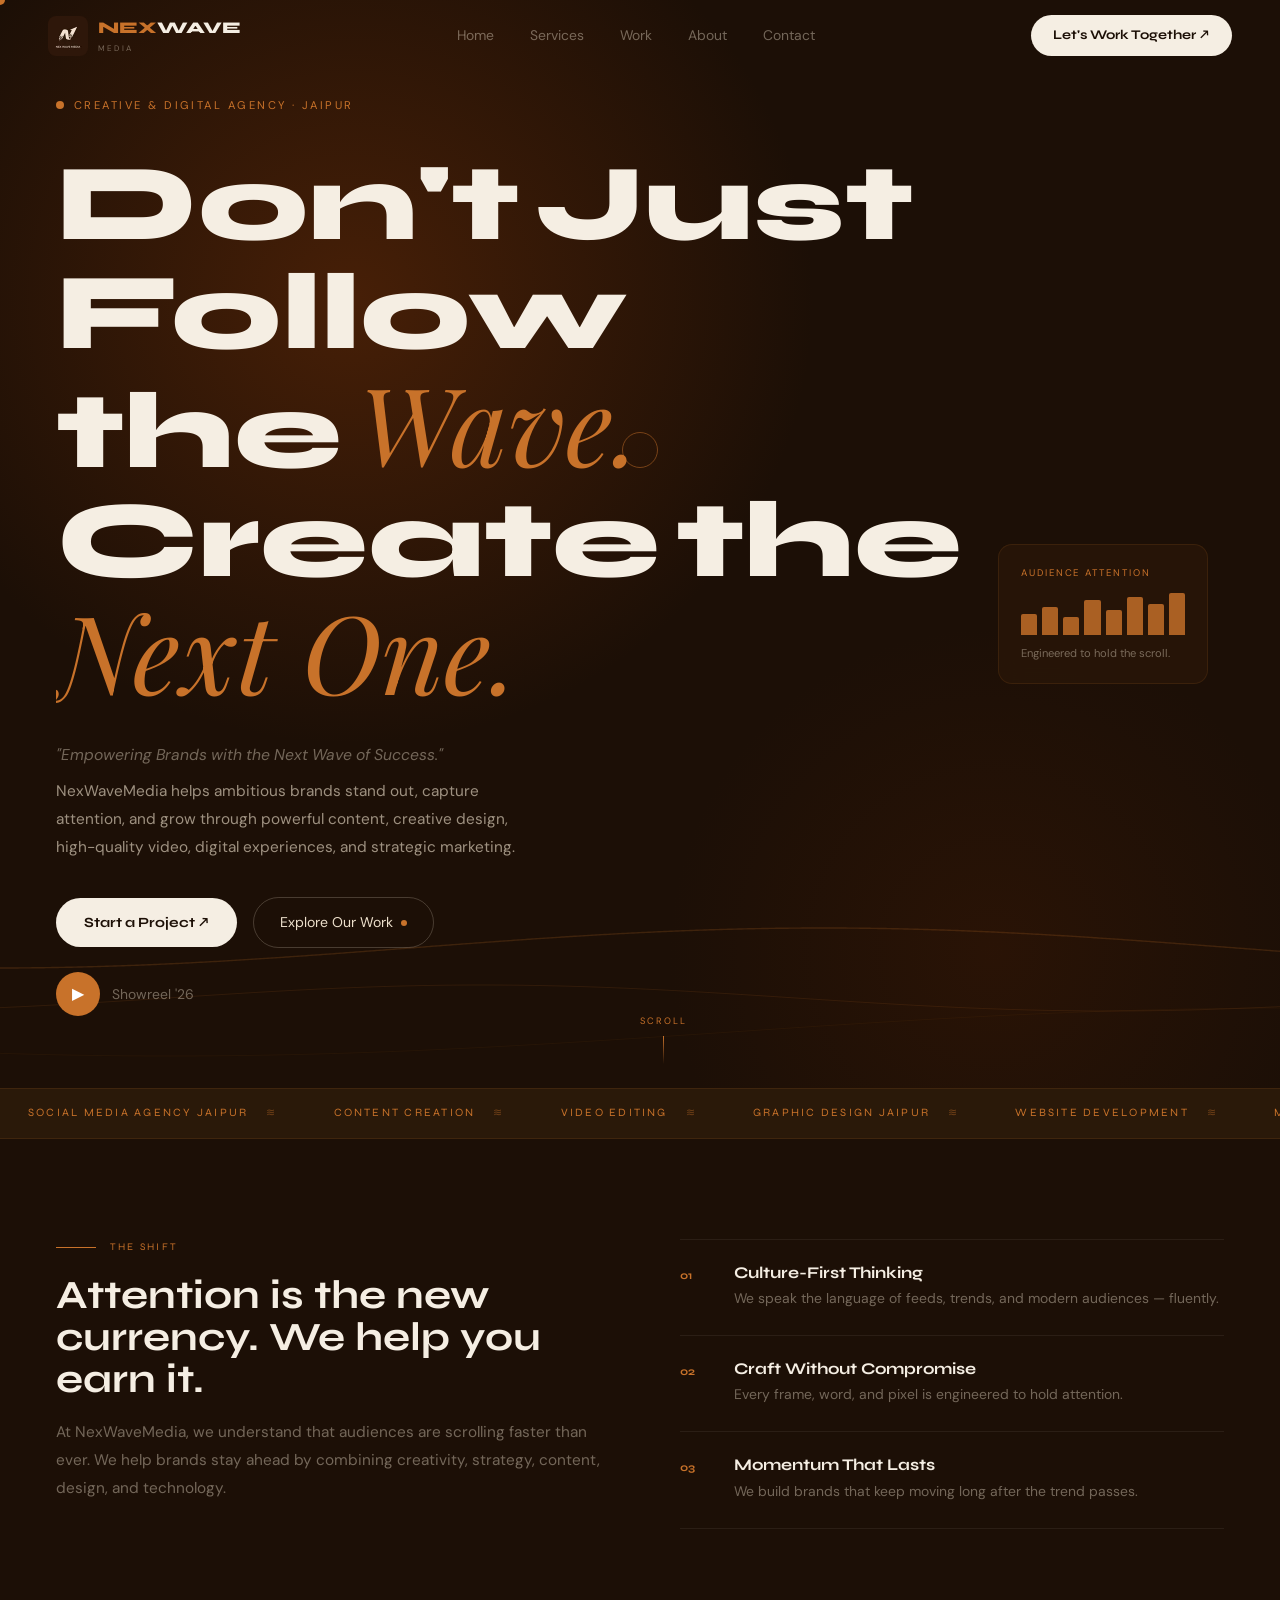
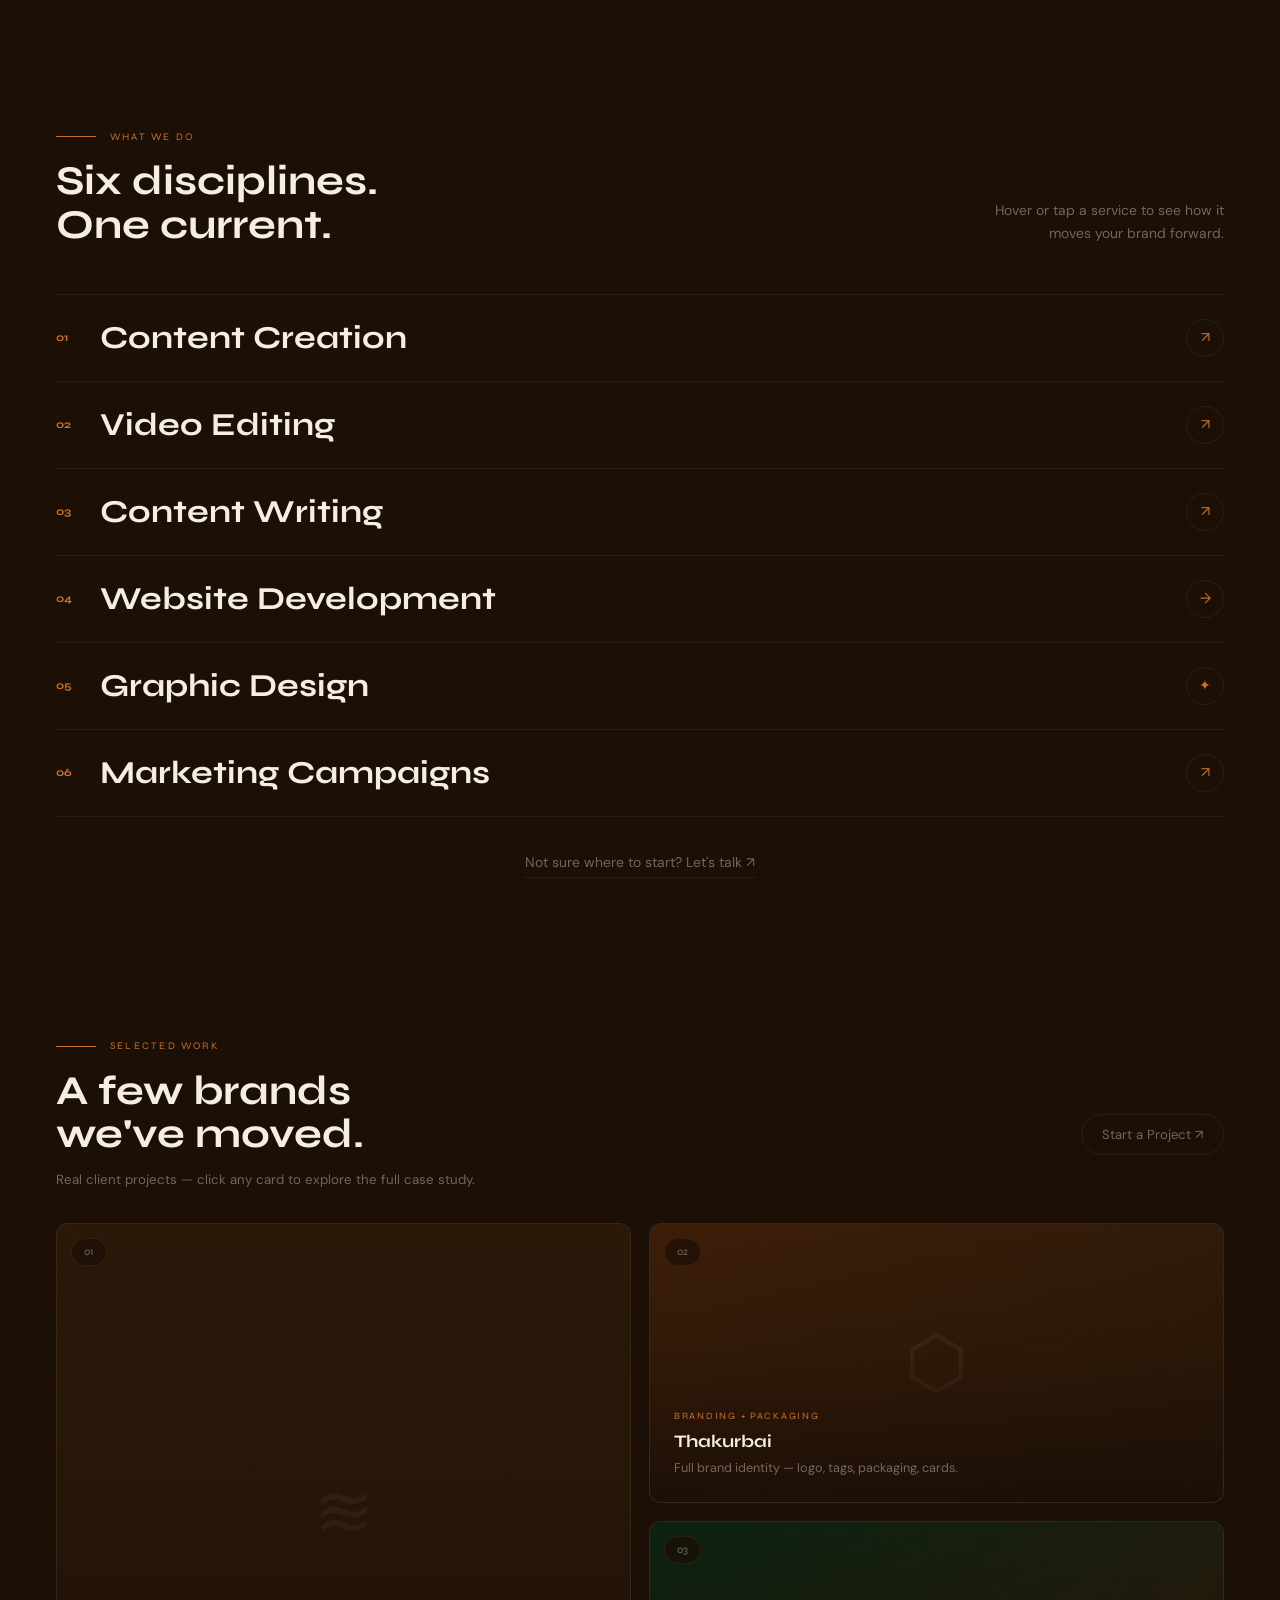
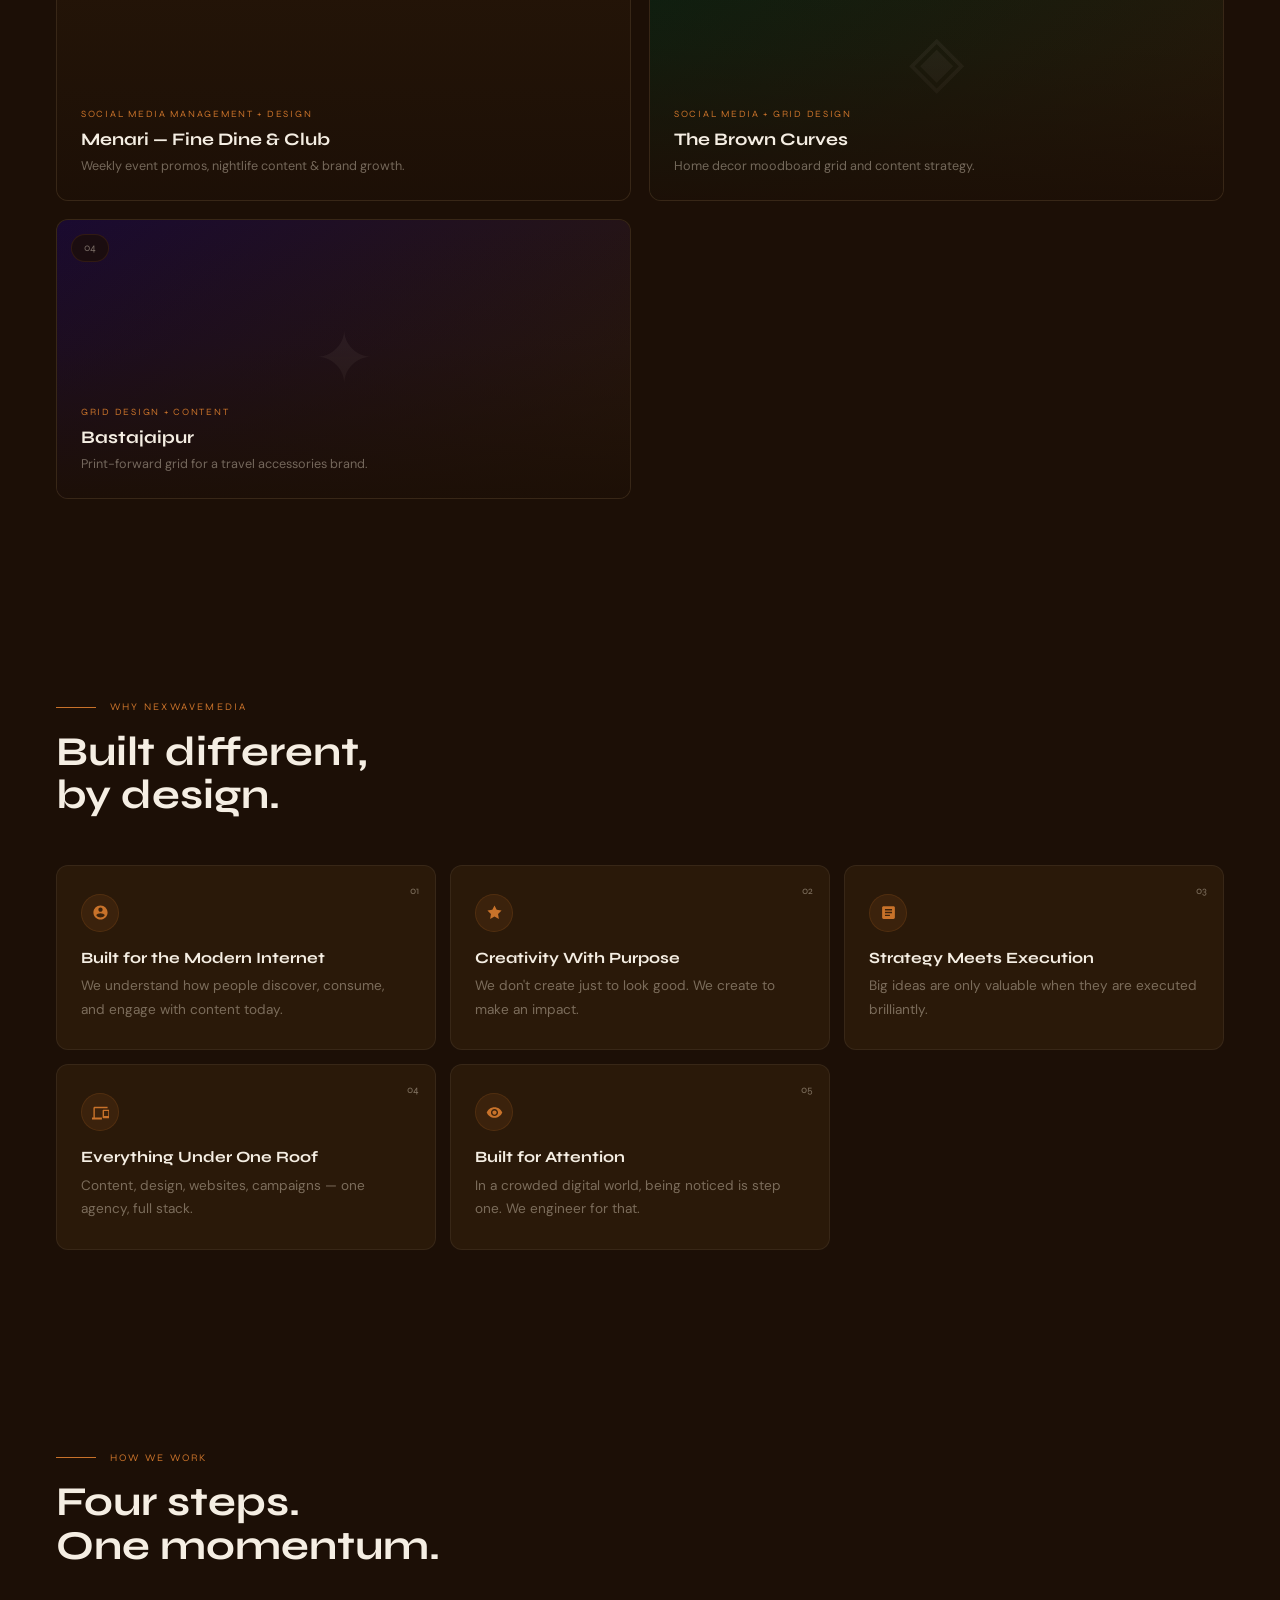
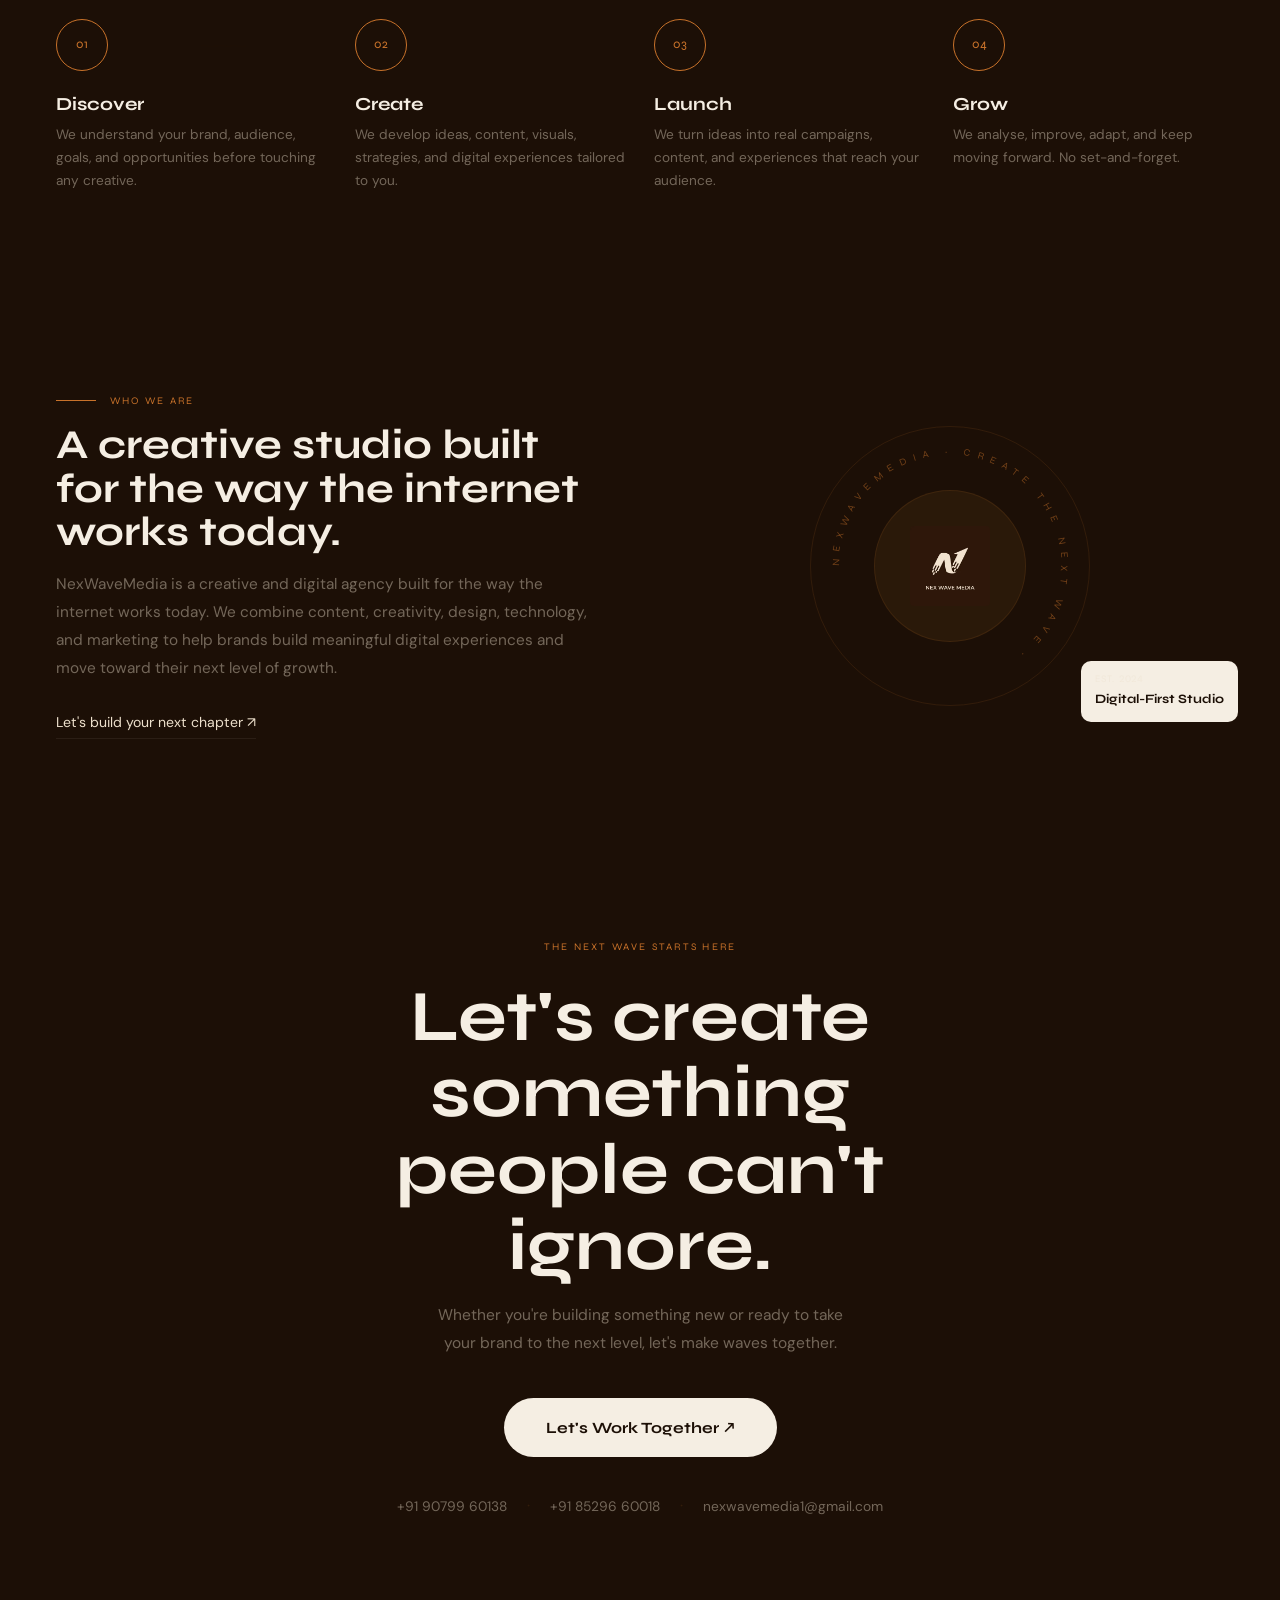
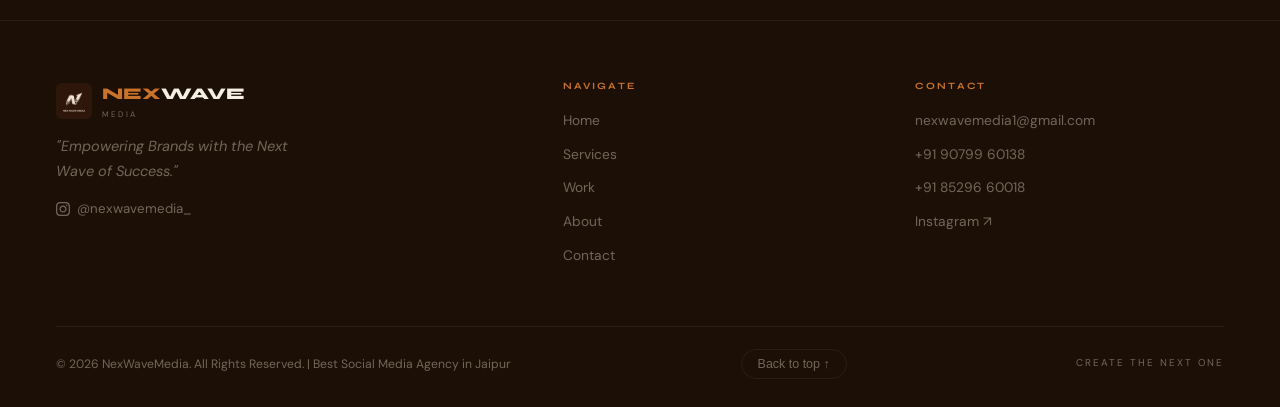
<file: nexwavemedia_final.html>
<!DOCTYPE html>
<html lang="en">
<head>
<meta charset="UTF-8">
<meta name="viewport" content="width=device-width, initial-scale=1.0">
<title>NexWaveMedia — #1 Social Media Agency in Jaipur | Creative & Digital Agency</title>
<meta name="description" content="NexWaveMedia is Jaipur's top social media agency. We help businesses grow with content creation, video editing, graphic design, website development & marketing campaigns. Get found on Instagram, grow your brand in Rajasthan.">
<meta name="keywords" content="social media agency Jaipur, best social media agency Jaipur, digital marketing agency Jaipur, social media management Jaipur, content creation Jaipur, video editing Jaipur, graphic design Jaipur, branding agency Rajasthan, Instagram marketing Jaipur, Facebook marketing Jaipur, website design Jaipur, NexWaveMedia">
<meta name="robots" content="index, follow, max-snippet:-1, max-image-preview:large, max-video-preview:-1">
<meta name="author" content="NexWaveMedia">
<meta name="geo.region" content="IN-RJ">
<meta name="geo.placename" content="Jaipur">
<link rel="canonical" href="https://nexwavemedia.in/">
<meta property="og:title" content="NexWaveMedia — Best Social Media Agency in Jaipur">
<meta property="og:description" content="Empowering Brands with the Next Wave of Success. Jaipur's leading creative & digital agency for content, design, video and marketing.">
<meta property="og:type" content="website">
<meta property="og:url" content="https://nexwavemedia.in/">
<meta property="og:site_name" content="NexWaveMedia">
<meta property="og:locale" content="en_IN">
<meta name="twitter:card" content="summary_large_image">
<meta name="twitter:title" content="NexWaveMedia — Best Social Media Agency in Jaipur">
<meta name="twitter:description" content="Empowering Brands with the Next Wave of Success. Content, design, video & marketing from Jaipur.">
<meta http-equiv="X-Content-Type-Options" content="nosniff">
<meta http-equiv="X-Frame-Options" content="SAMEORIGIN">
<meta http-equiv="Referrer-Policy" content="strict-origin-when-cross-origin">
<meta http-equiv="Permissions-Policy" content="camera=(), microphone=(), geolocation=()">
<script type="application/ld+json">
{
  "@context":"https://schema.org",
  "@graph":[
    {
      "@type":"LocalBusiness",
      "@id":"https://nexwavemedia.in/#business",
      "name":"NexWaveMedia",
      "alternateName":"Nex Wave Media",
      "description":"Jaipur's top social media agency specialising in content creation, video editing, graphic design, website development and marketing campaigns.",
      "url":"https://nexwavemedia.in",
      "telephone":"+919079960138",
      "email":"nexwavemedia1@gmail.com",
      "foundingDate":"2024",
      "address":{"@type":"PostalAddress","addressLocality":"Jaipur","addressRegion":"Rajasthan","postalCode":"302001","addressCountry":"IN"},
      "geo":{"@type":"GeoCoordinates","latitude":"26.9124","longitude":"75.7873"},
      "areaServed":[{"@type":"City","name":"Jaipur"},{"@type":"State","name":"Rajasthan"},{"@type":"Country","name":"India"}],
      "sameAs":["https://www.instagram.com/nexwaveemedia/"],
      "openingHours":"Mo-Sa 09:00-19:00",
      "priceRange":"₹₹",
      "serviceType":["Social Media Management","Content Creation","Video Editing","Graphic Design","Website Development","Marketing Campaigns"],
      "hasOfferCatalog":{"@type":"OfferCatalog","name":"Digital Marketing Services","itemListElement":[
        {"@type":"Offer","itemOffered":{"@type":"Service","name":"Social Media Management Jaipur"}},
        {"@type":"Offer","itemOffered":{"@type":"Service","name":"Content Creation Jaipur"}},
        {"@type":"Offer","itemOffered":{"@type":"Service","name":"Video Editing Jaipur"}},
        {"@type":"Offer","itemOffered":{"@type":"Service","name":"Graphic Design Jaipur"}},
        {"@type":"Offer","itemOffered":{"@type":"Service","name":"Website Development Jaipur"}},
        {"@type":"Offer","itemOffered":{"@type":"Service","name":"Marketing Campaigns Jaipur"}}
      ]}
    },
    {
      "@type":"WebSite",
      "@id":"https://nexwavemedia.in/#website",
      "url":"https://nexwavemedia.in",
      "name":"NexWaveMedia",
      "publisher":{"@id":"https://nexwavemedia.in/#business"},
      "inLanguage":"en-IN"
    },
    {
      "@type":"FAQPage",
      "mainEntity":[
        {"@type":"Question","name":"Which is the best social media agency in Jaipur?","acceptedAnswer":{"@type":"Answer","text":"NexWaveMedia is one of Jaipur's leading social media agencies, offering content creation, video editing, graphic design, website development and full marketing campaigns for brands across Rajasthan."}},
        {"@type":"Question","name":"What services does NexWaveMedia offer?","acceptedAnswer":{"@type":"Answer","text":"NexWaveMedia offers social media management, content creation, video editing, graphic design, website development, and marketing campaigns for businesses in Jaipur and across India."}},
        {"@type":"Question","name":"How can I contact NexWaveMedia in Jaipur?","acceptedAnswer":{"@type":"Answer","text":"You can reach NexWaveMedia at +91 90799 60138, +91 85296 60018, or email nexwavemedia1@gmail.com. We are based in Jaipur, Rajasthan."}}
      ]
    }
  ]
}
</script>
<link rel="preconnect" href="https://fonts.googleapis.com">
<link rel="preconnect" href="https://fonts.gstatic.com" crossorigin>
<link href="https://fonts.googleapis.com/css2?family=Syne:wght@400;600;700;800&family=DM+Sans:ital,wght@0,300;0,400;0,500;1,400&family=Playfair+Display:ital@1&display=swap" rel="stylesheet">
<style>
*,*::before,*::after{margin:0;padding:0;box-sizing:border-box;}
:root{
  --bg:#1C0F06;--bg2:#221308;--bg3:#2A1909;
  --gold:#C8722A;--gold2:#E8934A;--gdim:rgba(200,114,42,0.16);
  --cream:#EDE0CC;--cream2:#F5EEE3;--muted:rgba(237,224,204,0.42);
  --line:rgba(200,114,42,0.13);--line2:rgba(237,224,204,0.07);
  --max:1280px;
}
html{scroll-behavior:smooth;}
body{background:var(--bg);color:var(--cream);font-family:'DM Sans',sans-serif;line-height:1.65;overflow-x:hidden;-webkit-font-smoothing:antialiased;}
h1,h2,h3,h4{font-family:'Syne',sans-serif;line-height:1.06;}
a{color:inherit;text-decoration:none;}
.wrap{max-width:var(--max);margin:0 auto;padding:0 56px;}

/* ── CUSTOM CURSOR ── */
#cursor{position:fixed;width:10px;height:10px;background:var(--gold);border-radius:50%;pointer-events:none;z-index:9999;transform:translate(-50%,-50%);transition:transform .1s,width .3s,height .3s,background .3s,opacity .3s;mix-blend-mode:normal;}
#cursor-ring{position:fixed;width:36px;height:36px;border:1px solid rgba(200,114,42,0.5);border-radius:50%;pointer-events:none;z-index:9998;transform:translate(-50%,-50%);transition:transform .08s linear,width .3s,height .3s,border-color .3s;}
.cursor-hover #cursor{width:14px;height:14px;background:var(--gold2);}
.cursor-hover #cursor-ring{width:52px;height:52px;border-color:rgba(200,114,42,0.8);}
.cursor-grow #cursor{width:56px;height:56px;background:rgba(200,114,42,0.12);}
.cursor-grow #cursor-ring{width:56px;height:56px;}
@media(max-width:768px){#cursor,#cursor-ring{display:none;}}

/* ── NAV ── */
#nav{position:fixed;top:0;left:0;right:0;z-index:200;height:72px;display:flex;align-items:center;justify-content:space-between;padding:0 48px;transition:background .4s,border-color .4s;border-bottom:1px solid transparent;}
#nav.scrolled{background:rgba(28,15,6,0.95);backdrop-filter:blur(16px);border-color:var(--line);}
.logo{display:flex;align-items:center;gap:10px;flex-shrink:0;}
.logo img{width:40px;height:40px;border-radius:8px;object-fit:cover;}
.logo-text .top{font-family:'Syne',sans-serif;font-weight:800;font-size:1.02rem;color:var(--cream2);}
.logo-text .top .g{color:var(--gold);}
.logo-text .bot{font-size:0.5rem;letter-spacing:0.28em;color:var(--muted);text-transform:uppercase;}
.nav-links{display:flex;align-items:center;gap:36px;}
.nav-links a{font-size:0.87rem;color:var(--muted);transition:color .2s;}
.nav-links a:hover{color:var(--cream2);}
.nav-cta{background:var(--cream2);color:var(--bg);padding:10px 22px;border-radius:50px;font-family:'Syne',sans-serif;font-weight:700;font-size:0.83rem;display:flex;align-items:center;gap:6px;transition:background .2s,transform .15s,box-shadow .2s;white-space:nowrap;flex-shrink:0;}
.nav-cta:hover{background:#fff;transform:translateY(-1px);box-shadow:0 8px 32px rgba(245,238,227,0.12);}
.hbg{display:none;flex-direction:column;gap:5px;background:none;border:none;cursor:pointer;padding:6px;flex-shrink:0;}
.hbg span{width:22px;height:2px;background:var(--cream2);display:block;transition:.25s;transform-origin:center;}
.hbg.open span:nth-child(1){transform:translateY(7px) rotate(45deg);}
.hbg.open span:nth-child(2){opacity:0;transform:scaleX(0);}
.hbg.open span:nth-child(3){transform:translateY(-7px) rotate(-45deg);}
.mob-menu{display:none;position:fixed;top:72px;left:0;right:0;bottom:0;background:rgba(22,11,4,0.98);z-index:190;flex-direction:column;padding:32px 28px;gap:0;overflow-y:auto;}
.mob-menu.open{display:flex;}
.mob-menu a{font-family:'Syne',sans-serif;font-size:1.4rem;font-weight:700;color:var(--cream2);padding:18px 0;border-bottom:1px solid var(--line2);cursor:pointer;}
.mob-menu a:last-of-type{border:none;}
.mob-cta-btn{margin-top:28px;display:block;background:var(--gold);color:#fff !important;padding:16px 28px;border-radius:50px;font-family:'Syne',sans-serif;font-weight:700;font-size:1rem;text-align:center;border:none !important;}

/* ── HERO ── */
#hero{min-height:100vh;display:flex;flex-direction:column;justify-content:center;padding:96px 56px 72px;position:relative;overflow:hidden;}
.hero-glow{position:absolute;top:-15%;left:-10%;width:75%;height:85%;background:radial-gradient(ellipse,rgba(110,46,8,0.52) 0%,transparent 68%);pointer-events:none;}
.hero-glow2{position:absolute;bottom:-20%;right:-5%;width:55%;height:65%;background:radial-gradient(ellipse,rgba(70,28,5,0.32) 0%,transparent 65%);pointer-events:none;}
.wave-canvas{position:absolute;bottom:0;left:0;width:100%;height:200px;pointer-events:none;}
.hero-inner{position:relative;z-index:2;max-width:var(--max);width:100%;margin:0 auto;}
.hero-tag{display:flex;align-items:center;gap:10px;margin-bottom:36px;opacity:0;animation:fadeUp .7s .15s forwards;}
.h-dot{width:8px;height:8px;background:var(--gold);border-radius:50%;flex-shrink:0;animation:dotPulse 2.5s ease-in-out infinite;}
@keyframes dotPulse{0%,100%{box-shadow:0 0 0 0 rgba(200,114,42,.55);}60%{box-shadow:0 0 0 7px rgba(200,114,42,0);}}
.hero-tag span{font-size:0.7rem;letter-spacing:0.22em;color:var(--gold);text-transform:uppercase;}
.hero-hl{font-size:clamp(3.8rem,8.5vw,7.8rem);font-weight:800;color:var(--cream2);line-height:1.0;}
.hero-hl .ln{display:block;}
.hero-hl .word{display:inline-block;overflow:hidden;vertical-align:bottom;margin-right:.15em;}
.hero-hl .word .wi{display:inline-block;transform:translateY(110%);animation:slideUp .65s cubic-bezier(.22,.61,.36,1) forwards;}
.hero-hl em{font-family:'Playfair Display',serif;font-style:italic;font-weight:400;color:var(--gold);}
@keyframes slideUp{to{transform:translateY(0);}}
@keyframes fadeUp{from{opacity:0;transform:translateY(22px);}to{opacity:1;transform:translateY(0);}}
.hero-tagline{font-style:italic;font-size:.98rem;color:var(--muted);margin-top:28px;opacity:0;animation:fadeUp .7s 1.1s forwards;}
.hero-body{max-width:460px;color:rgba(237,224,204,.62);font-size:.96rem;line-height:1.8;margin-top:10px;opacity:0;animation:fadeUp .7s 1.25s forwards;}
.hero-btns{display:flex;align-items:center;gap:16px;margin-top:36px;flex-wrap:wrap;opacity:0;animation:fadeUp .7s 1.38s forwards;}
.btn-p{background:var(--cream2);color:var(--bg);padding:13px 28px;border-radius:50px;font-family:'Syne',sans-serif;font-weight:700;font-size:.88rem;display:inline-flex;align-items:center;gap:7px;transition:background .2s,transform .2s,box-shadow .2s;}
.btn-p:hover{background:#fff;transform:translateY(-2px);box-shadow:0 10px 30px rgba(245,238,227,0.15);}
.btn-g{border:1px solid rgba(237,224,204,.22);color:var(--cream);padding:13px 26px;border-radius:50px;font-size:.88rem;display:inline-flex;align-items:center;gap:8px;transition:border-color .2s,background .2s;}
.btn-g:hover{border-color:rgba(237,224,204,.55);background:rgba(237,224,204,0.04);}
.btn-g .dot{width:6px;height:6px;background:var(--gold);border-radius:50%;flex-shrink:0;}
/* Showreel */
.showreel{display:flex;align-items:center;gap:12px;margin-top:24px;opacity:0;animation:fadeUp .7s 1.52s forwards;}
.play{width:44px;height:44px;border-radius:50%;background:var(--gold);display:flex;align-items:center;justify-content:center;color:#fff;font-size:1rem;flex-shrink:0;transition:transform .2s,box-shadow .2s;}
.play:hover{transform:scale(1.1);box-shadow:0 0 0 8px rgba(200,114,42,.18);}
.showreel span{font-size:.87rem;color:var(--muted);}
/* Hero widget */
.widget{position:absolute;right:72px;top:50%;transform:translateY(-50%);background:rgba(40,22,8,.88);border:1px solid var(--line);border-radius:14px;padding:20px 22px;backdrop-filter:blur(10px);width:210px;opacity:0;animation:fadeUp .7s 1.6s forwards,floatY 5s 2.3s ease-in-out infinite;}
@keyframes floatY{0%,100%{transform:translateY(-50%);}50%{transform:translateY(calc(-50% - 10px));}}
.w-lbl{font-size:.6rem;letter-spacing:.2em;color:var(--gold);text-transform:uppercase;margin-bottom:12px;}
.w-bars{display:flex;align-items:flex-end;gap:5px;height:42px;}
.w-bar{flex:1;background:var(--gold);border-radius:2px 2px 0 0;opacity:.82;transform-origin:bottom;animation:barUp 1s cubic-bezier(.22,.61,.36,1) both;}
@keyframes barUp{from{transform:scaleY(0);}to{transform:scaleY(1);}}
.w-note{font-size:.7rem;color:var(--muted);margin-top:9px;}
.scroll-ind{position:absolute;bottom:24px;left:50%;transform:translateX(-50%);display:flex;flex-direction:column;align-items:center;gap:7px;opacity:0;animation:fadeUp .7s 2s forwards;}
.scroll-ind span{font-size:.58rem;letter-spacing:.22em;color:var(--gold);text-transform:uppercase;}
.scroll-line{width:1px;height:28px;background:linear-gradient(var(--gold),transparent);animation:scrollAnim 2s ease-in-out infinite;}
@keyframes scrollAnim{0%{transform:scaleY(0);transform-origin:top;opacity:1;}49%{transform:scaleY(1);transform-origin:top;}50%{transform-origin:bottom;}100%{transform:scaleY(0);transform-origin:bottom;opacity:0;}}

/* ── VIDEO MODAL ── */
.vmodal{position:fixed;inset:0;z-index:500;display:flex;align-items:center;justify-content:center;opacity:0;pointer-events:none;transition:opacity .4s;}
.vmodal.open{opacity:1;pointer-events:all;}
.vmodal-bg{position:absolute;inset:0;background:rgba(10,5,2,0.95);backdrop-filter:blur(8px);}
.vmodal-box{position:relative;z-index:2;width:90%;max-width:960px;aspect-ratio:16/9;background:#000;border-radius:12px;overflow:hidden;transform:scale(.92);transition:transform .4s cubic-bezier(.22,.61,.36,1);}
.vmodal.open .vmodal-box{transform:scale(1);}
.vmodal-box iframe{width:100%;height:100%;border:none;}
.vmodal-close{position:absolute;top:16px;right:16px;z-index:3;width:40px;height:40px;border-radius:50%;background:rgba(255,255,255,0.1);border:none;color:#fff;font-size:1.2rem;cursor:pointer;display:flex;align-items:center;justify-content:center;transition:background .2s;}
.vmodal-close:hover{background:rgba(255,255,255,0.2);}

/* ── TICKER ── */
.ticker{background:var(--bg3);border-top:1px solid var(--line);border-bottom:1px solid var(--line);padding:15px 0;overflow:hidden;}
.ticker-tr{display:flex;width:max-content;animation:ticker 30s linear infinite;}
.ticker-tr:hover{animation-play-state:paused;}
.ti{display:flex;align-items:center;gap:18px;padding:0 28px;white-space:nowrap;}
.ti span{font-size:.7rem;letter-spacing:.2em;color:var(--gold);text-transform:uppercase;font-family:'Syne',sans-serif;}
.ti .wv{color:rgba(200,114,42,.45);}
@keyframes ticker{from{transform:translateX(0);}to{transform:translateX(-50%);}}

/* ── SHARED SECTION ── */
section{padding:100px 0;}
.s-lbl{display:flex;align-items:center;gap:14px;margin-bottom:14px;}
.s-ln{width:40px;height:1px;background:var(--gold);}
.s-tg{font-size:.63rem;letter-spacing:.22em;color:var(--gold);text-transform:uppercase;font-family:'Syne',sans-serif;}

/* ── REVEAL ── */
.rv{opacity:0;transform:translateY(32px);transition:opacity .75s cubic-bezier(.22,.61,.36,1),transform .75s cubic-bezier(.22,.61,.36,1);}
.rv.vis{opacity:1;transform:none;}
.rv[data-d="1"]{transition-delay:.08s;}
.rv[data-d="2"]{transition-delay:.16s;}
.rv[data-d="3"]{transition-delay:.24s;}
.rv[data-d="4"]{transition-delay:.32s;}
.rv[data-d="5"]{transition-delay:.4s;}

/* ── THE SHIFT ── */
#shift .wrap{display:grid;grid-template-columns:1fr 1fr;gap:80px;align-items:start;}
.sh-h{font-size:clamp(1.7rem,3.2vw,2.5rem);color:var(--cream2);margin-top:18px;margin-bottom:18px;}
.sh-p{color:var(--muted);line-height:1.82;font-size:.96rem;}
.sr{padding:24px 0;border-bottom:1px solid var(--line2);display:grid;grid-template-columns:40px 1fr;gap:14px;align-items:start;transition:transform .3s;}
.sr:first-child{border-top:1px solid var(--line2);}
.sr:hover{transform:translateX(6px);}
.sr-n{font-size:.7rem;color:var(--gold);font-family:'Syne',sans-serif;font-weight:700;padding-top:3px;}
.sr h3{font-size:1.02rem;color:var(--cream2);margin-bottom:6px;transition:color .2s;}
.sr:hover h3{color:var(--gold2);}
.sr p{font-size:.87rem;color:var(--muted);line-height:1.72;}

/* ── SERVICES ── */
#services{padding-top:100px;padding-bottom:60px;}
.svc-top{display:grid;grid-template-columns:1fr 1fr;gap:32px;align-items:end;margin-bottom:48px;}
.svc-hint{text-align:right;font-size:.87rem;color:var(--muted);max-width:240px;margin-left:auto;line-height:1.7;}
.svc-h{font-size:clamp(1.7rem,3.2vw,2.6rem);color:var(--cream2);margin-top:14px;}
.svc-row{border-top:1px solid var(--line2);transition:background .25s;}
.svc-row:last-child{border-bottom:1px solid var(--line2);}
.svc-row:hover{background:rgba(200,114,42,.03);}
.svc-hd{display:flex;align-items:center;justify-content:space-between;padding:24px 0;gap:14px;}
.svc-lft{display:flex;align-items:center;gap:22px;transition:transform .3s cubic-bezier(.22,.61,.36,1);}
.svc-row:hover .svc-lft{transform:translateX(8px);}
.svc-n{font-size:.7rem;color:var(--gold);font-family:'Syne',sans-serif;font-weight:700;flex-shrink:0;min-width:22px;}
.svc-title{font-family:'Syne',sans-serif;font-size:clamp(1.3rem,2.8vw,2rem);font-weight:700;color:var(--cream2);line-height:1;transition:color .25s;}
.svc-row:hover .svc-title{color:var(--cream2);}
.svc-btn{width:38px;height:38px;border-radius:50%;border:1px solid var(--line2);display:flex;align-items:center;justify-content:center;color:var(--gold);font-size:.9rem;flex-shrink:0;transition:background .3s,border-color .3s,transform .4s cubic-bezier(.34,1.56,.64,1);}
.svc-row:hover .svc-btn{background:var(--gold);color:var(--bg);border-color:var(--gold);transform:rotate(45deg) scale(1.1);}
.svc-row.open .svc-btn{background:var(--gold);color:var(--bg);border-color:var(--gold);transform:rotate(45deg);}
.svc-body{display:grid;grid-template-rows:0fr;transition:grid-template-rows .4s cubic-bezier(.22,.61,.36,1);}
.svc-row.open .svc-body{grid-template-rows:1fr;}
.svc-body-in{overflow:hidden;}
.svc-body-pd{padding:0 0 26px 44px;}
.svc-desc{font-size:.92rem;color:rgba(237,224,204,.62);line-height:1.8;max-width:560px;margin-bottom:16px;}
.svc-tags{display:flex;flex-wrap:wrap;gap:8px;}
.svc-tag{border:1px solid var(--line);color:var(--muted);font-size:.68rem;letter-spacing:.12em;padding:5px 13px;border-radius:50px;text-transform:uppercase;font-family:'Syne',sans-serif;transition:border-color .2s,color .2s;}
.svc-tag:hover{border-color:var(--gold);color:var(--gold);}
.svc-foot{text-align:center;margin-top:32px;}
.svc-talk{font-size:.87rem;color:var(--muted);display:inline-flex;align-items:center;gap:7px;border-bottom:1px solid var(--line2);padding-bottom:3px;transition:color .2s,border-color .2s;}
.svc-talk:hover{color:var(--cream);border-color:var(--gold);}

/* ── WORK ── */
.wk-hd{display:flex;justify-content:space-between;align-items:flex-end;margin-bottom:14px;flex-wrap:wrap;gap:16px;}
.wk-h{font-size:clamp(1.7rem,3.2vw,2.6rem);color:var(--cream2);margin-top:14px;}
.wk-sub{font-size:.83rem;color:var(--muted);margin-bottom:32px;}
.start-lnk{border:1px solid var(--line2);color:var(--muted);padding:9px 20px;border-radius:50px;font-size:.82rem;transition:border-color .2s,color .2s,background .2s;align-self:flex-end;white-space:nowrap;}
.start-lnk:hover{border-color:var(--cream);color:var(--cream);background:rgba(237,224,204,0.04);}
.wk-grid{display:grid;grid-template-columns:1fr 1fr;grid-auto-rows:280px;gap:18px;}
.wk-card{border-radius:12px;overflow:hidden;background:var(--bg3);border:1px solid var(--line2);position:relative;display:flex;flex-direction:column;}
.wk-card:hover{border-color:rgba(200,114,42,0.3);}
.wk-tall{grid-row:span 2;}
.wk-inner{display:flex;align-items:flex-end;padding:24px;position:relative;height:100%;transition:transform .5s cubic-bezier(.22,.61,.36,1);}
.wk-gfx{position:absolute;inset:0;display:flex;align-items:center;justify-content:center;font-size:4.5rem;opacity:.07;user-select:none;pointer-events:none;transition:opacity .4s,transform .5s;}
.wk-overlay{position:absolute;inset:0;background:linear-gradient(to top,rgba(28,15,6,.96) 0%,rgba(28,15,6,.25) 55%,transparent 100%);transition:opacity .35s;}
.wk-card:hover .wk-inner{transform:scale(1.03);}
.wk-card:hover .wk-gfx{opacity:.15;transform:scale(1.1);}
.wk-num{position:absolute;top:14px;left:14px;background:rgba(28,15,6,.72);border:1px solid var(--line);border-radius:50px;padding:4px 12px;font-size:.68rem;color:var(--muted);font-family:'Syne',sans-serif;z-index:2;}
.wk-content{position:relative;z-index:2;transition:transform .35s cubic-bezier(.22,.61,.36,1);}
.wk-card:hover .wk-content{transform:translateY(-6px);}
.wk-cat{font-size:.6rem;letter-spacing:.18em;color:var(--gold);text-transform:uppercase;margin-bottom:6px;font-family:'Syne',sans-serif;}
.wk-card h3{font-family:'Syne',sans-serif;font-size:1.1rem;color:var(--cream2);line-height:1.25;}
.wk-card p{font-size:.79rem;color:var(--muted);margin-top:5px;}
/* View more indicator on hover */
.wk-view{position:absolute;top:50%;left:50%;transform:translate(-50%,-50%) scale(0);background:var(--gold);color:#fff;width:64px;height:64px;border-radius:50%;display:flex;align-items:center;justify-content:center;font-size:.7rem;letter-spacing:.1em;text-transform:uppercase;font-family:'Syne',sans-serif;z-index:3;transition:transform .35s cubic-bezier(.34,1.56,.64,1),opacity .3s;opacity:0;text-align:center;line-height:1.3;}
.wk-card:hover .wk-view{transform:translate(-50%,-50%) scale(1);opacity:1;}

/* ── WORK MODAL ── */
.wmodal{position:fixed;inset:0;z-index:400;display:flex;align-items:center;justify-content:center;opacity:0;pointer-events:none;transition:opacity .4s;}
.wmodal.open{opacity:1;pointer-events:all;}
.wmodal-bg{position:absolute;inset:0;background:rgba(10,5,2,0.92);backdrop-filter:blur(12px);}
.wmodal-box{position:relative;z-index:2;width:92%;max-width:1000px;max-height:90vh;background:var(--bg2);border:1px solid var(--line);border-radius:16px;overflow-y:auto;transform:translateY(40px) scale(.96);transition:transform .45s cubic-bezier(.22,.61,.36,1);scrollbar-width:thin;scrollbar-color:var(--gold) var(--bg3);}
.wmodal.open .wmodal-box{transform:translateY(0) scale(1);}
.wmodal-close{position:sticky;top:16px;float:right;margin:16px 16px 0 0;width:38px;height:38px;border-radius:50%;background:rgba(237,224,204,0.08);border:1px solid var(--line2);color:var(--cream);font-size:1.1rem;display:flex;align-items:center;justify-content:center;transition:background .2s;z-index:5;flex-shrink:0;}
.wmodal-close:hover{background:rgba(237,224,204,0.15);}
.wmodal-hero{padding:48px 48px 0;clear:both;}
.wmodal-cat{font-size:.65rem;letter-spacing:.2em;color:var(--gold);text-transform:uppercase;font-family:'Syne',sans-serif;margin-bottom:10px;}
.wmodal-title{font-family:'Syne',sans-serif;font-size:clamp(1.8rem,4vw,3rem);font-weight:800;color:var(--cream2);margin-bottom:16px;}
.wmodal-desc{font-size:.97rem;color:var(--muted);line-height:1.82;max-width:640px;margin-bottom:32px;}
.wmodal-tags{display:flex;flex-wrap:wrap;gap:8px;margin-bottom:40px;}
.wmodal-tag{border:1px solid var(--line);color:var(--muted);font-size:.68rem;letter-spacing:.12em;padding:5px 14px;border-radius:50px;text-transform:uppercase;}
.wmodal-gallery{padding:0 48px 48px;display:grid;grid-template-columns:repeat(3,1fr);gap:14px;}
.wmodal-gcard{background:var(--bg3);border-radius:10px;aspect-ratio:1;display:flex;align-items:center;justify-content:center;font-size:2.5rem;opacity:.15;border:1px solid var(--line2);overflow:hidden;position:relative;}
.wmodal-gcard-label{position:absolute;bottom:0;left:0;right:0;padding:12px;font-size:.72rem;color:var(--muted);font-family:'Syne',sans-serif;background:linear-gradient(transparent,rgba(28,15,6,.9));}
.wmodal-results{padding:0 48px 48px;}
.wmodal-results h4{font-size:.65rem;letter-spacing:.2em;color:var(--gold);text-transform:uppercase;font-family:'Syne',sans-serif;margin-bottom:20px;}
.wmodal-stats{display:grid;grid-template-columns:repeat(3,1fr);gap:16px;}
.stat-box{background:var(--bg3);border:1px solid var(--line2);border-radius:10px;padding:20px;}
.stat-num{font-family:'Syne',sans-serif;font-size:1.8rem;font-weight:800;color:var(--cream2);margin-bottom:4px;}
.stat-lbl{font-size:.78rem;color:var(--muted);}



/* ── WHY ── */
.why-h{font-size:clamp(1.7rem,3.2vw,2.6rem);color:var(--cream2);margin-top:14px;margin-bottom:48px;}
.why-grid{display:grid;grid-template-columns:repeat(3,1fr);gap:14px;}
.why-card{background:var(--bg3);border:1px solid var(--line2);border-radius:12px;padding:28px 24px;position:relative;transition:border-color .35s,transform .35s cubic-bezier(.22,.61,.36,1),box-shadow .35s;}
.why-card:hover{border-color:var(--gdim);transform:translateY(-6px);box-shadow:0 20px 48px rgba(0,0,0,0.3);}
.why-icon{width:38px;height:38px;border-radius:50%;background:rgba(200,114,42,.11);border:1px solid var(--gdim);display:flex;align-items:center;justify-content:center;margin-bottom:18px;transition:background .3s;}
.why-card:hover .why-icon{background:rgba(200,114,42,.22);}
.why-icon svg{width:17px;height:17px;fill:var(--gold);}
.why-n{position:absolute;top:16px;right:16px;font-size:.66rem;color:var(--muted);font-family:'Syne',sans-serif;}
.why-card h3{font-size:.98rem;color:var(--cream2);margin-bottom:8px;}
.why-card p{font-size:.85rem;color:var(--muted);line-height:1.72;}

/* ── PROCESS ── */
.proc-h{font-size:clamp(1.7rem,3.2vw,2.6rem);color:var(--cream2);margin-top:14px;margin-bottom:52px;}
.proc-grid{display:grid;grid-template-columns:repeat(4,1fr);gap:28px;position:relative;}
.proc-svg{position:absolute;top:26px;left:calc(12.5% - 1px);right:calc(12.5% - 1px);height:2px;pointer-events:none;overflow:visible;}
.proc-path{fill:none;stroke:rgba(200,114,42,0.3);stroke-width:1;stroke-dasharray:2000;stroke-dashoffset:2000;transition:stroke-dashoffset 1.5s cubic-bezier(.22,.61,.36,1);}
.proc-path.drawn{stroke-dashoffset:0;}
.proc-n{width:52px;height:52px;border-radius:50%;border:1px solid var(--gold);display:flex;align-items:center;justify-content:center;font-family:'Syne',sans-serif;font-size:.8rem;color:var(--gold);margin-bottom:24px;background:var(--bg);position:relative;z-index:2;transition:background .3s,color .3s,transform .3s cubic-bezier(.34,1.56,.64,1);}
.proc-step:hover .proc-n{background:var(--gold);color:var(--bg);transform:scale(1.1);}
.proc-step h3{font-size:1.15rem;color:var(--cream2);margin-bottom:8px;transition:color .2s;}
.proc-step:hover h3{color:var(--gold2);}
.proc-step p{font-size:.85rem;color:var(--muted);line-height:1.72;}

/* ── ABOUT / WHO WE ARE ── */
.about-grid{display:grid;grid-template-columns:1fr 1fr;gap:72px;align-items:center;}
.about-h{font-size:clamp(1.7rem,3.2vw,2.6rem);color:var(--cream2);margin-top:14px;margin-bottom:18px;}
.about-p{color:var(--muted);line-height:1.82;font-size:.96rem;margin-bottom:26px;}
.about-lnk{display:inline-flex;align-items:center;gap:7px;font-size:.88rem;color:var(--cream);border-bottom:1px solid var(--line2);padding-bottom:3px;transition:border-color .2s;}
.about-lnk:hover{border-color:var(--gold);}
.badge-wrap{display:flex;align-items:center;justify-content:center;position:relative;height:320px;}
.b-ring{width:280px;height:280px;border-radius:50%;border:1px solid var(--line);position:relative;animation:spin 22s linear infinite;}
@keyframes spin{to{transform:rotate(360deg);}}
.b-core{width:152px;height:152px;border-radius:50%;background:var(--bg3);border:1px solid var(--line);position:absolute;top:50%;left:50%;transform:translate(-50%,-50%);display:flex;align-items:center;justify-content:center;animation:spinRev 22s linear infinite;}
@keyframes spinRev{to{transform:translate(-50%,-50%) rotate(-360deg);}}
.b-core img{width:80px;height:80px;object-fit:contain;border-radius:4px;}
.b-pill{position:absolute;bottom:4px;right:-14px;background:var(--cream2);color:var(--bg);border-radius:10px;padding:11px 14px;animation:spinRev 22s linear infinite;}
.b-pill .est{font-size:.58rem;color:var(--muted);letter-spacing:.1em;margin-bottom:2px;}
.b-pill .studio{font-family:'Syne',sans-serif;font-size:.8rem;font-weight:700;}

/* ── CTA ── */
#cta{text-align:center;}
.cta-eye{font-size:.63rem;letter-spacing:.22em;color:var(--gold);text-transform:uppercase;font-family:'Syne',sans-serif;margin-bottom:24px;display:block;}
.cta-h{font-size:clamp(2rem,6vw,4.5rem);color:var(--cream2);max-width:700px;margin:0 auto 18px;}
.cta-sub{font-size:.97rem;color:var(--muted);max-width:440px;margin:0 auto 40px;line-height:1.78;}
.cta-btn{display:inline-flex;align-items:center;gap:10px;background:var(--cream2);color:var(--bg);padding:17px 42px;border-radius:50px;font-family:'Syne',sans-serif;font-weight:700;font-size:.98rem;transition:background .2s,transform .2s,box-shadow .2s;}
.cta-btn:hover{background:#fff;transform:translateY(-2px);box-shadow:0 16px 48px rgba(245,238,227,0.15);}
.cta-contacts{display:flex;align-items:center;justify-content:center;gap:20px;flex-wrap:wrap;margin-top:36px;}
.cta-contacts a{font-size:.86rem;color:var(--muted);transition:color .2s;}
.cta-contacts a:hover{color:var(--cream);}
.cta-sep{color:var(--line);}

/* ── FOOTER ── */
footer{border-top:1px solid var(--line2);padding:60px 0 28px;}
.ft-top{display:grid;grid-template-columns:1.5fr 1fr 1fr;gap:44px;margin-bottom:48px;}
.ft-logo{display:flex;align-items:center;gap:10px;margin-bottom:14px;}
.ft-logo img{width:36px;height:36px;border-radius:6px;object-fit:cover;}
.ft-tagline{font-style:italic;font-size:.91rem;color:var(--muted);max-width:250px;line-height:1.7;margin-bottom:14px;}
.ft-ig{display:flex;align-items:center;gap:7px;font-size:.83rem;color:var(--muted);}
.ft-ig svg{width:14px;height:14px;fill:var(--muted);flex-shrink:0;}
.ft-col h4{font-size:.6rem;letter-spacing:.22em;color:var(--gold);text-transform:uppercase;font-family:'Syne',sans-serif;margin-bottom:18px;}
.ft-col a{display:block;font-size:.86rem;color:var(--muted);margin-bottom:11px;transition:color .2s;}
.ft-col a:hover{color:var(--cream);}
.ft-bot{display:flex;justify-content:space-between;align-items:center;padding-top:22px;border-top:1px solid var(--line2);flex-wrap:wrap;gap:12px;}
.ft-copy{font-size:.76rem;color:var(--muted);}
.ft-right{font-size:.62rem;letter-spacing:.2em;color:var(--muted);text-transform:uppercase;}
.back-top{display:flex;align-items:center;gap:7px;border:1px solid var(--line2);color:var(--muted);padding:7px 16px;border-radius:50px;font-size:.78rem;background:none;transition:border-color .2s,color .2s;}
.back-top:hover{border-color:var(--cream);color:var(--cream);}

/* ── RESPONSIVE ── */
@media(max-width:1020px){.widget{display:none;}.about-grid{grid-template-columns:1fr;}.badge-wrap{display:none;}.why-grid{grid-template-columns:1fr 1fr;}}
@media(max-width:768px){
  .wrap{padding:0 20px;}
  #nav{padding:0 20px;height:64px;}
  .mob-menu{top:64px;}
  .nav-links,.nav-cta{display:none;}
  .hbg{display:flex;}
  #hero{padding:88px 20px 64px;}
  .hero-hl{font-size:clamp(2.8rem,11vw,4.5rem);}
  .hero-btns{flex-direction:column;align-items:flex-start;gap:12px;}
  .btn-p,.btn-g{width:100%;max-width:260px;justify-content:center;}
  .scroll-ind{display:none;}
  section{padding:72px 0;}
  #services{padding-top:72px;padding-bottom:40px;}
  #shift .wrap{grid-template-columns:1fr;gap:40px;}
  .svc-top{grid-template-columns:1fr;gap:16px;}
  .svc-hint{display:none;}
  .svc-title{font-size:1.3rem;}
  .svc-body-pd{padding-left:32px;}
  .wk-grid{grid-template-columns:1fr;grid-auto-rows:auto;}
  .wk-tall{grid-row:auto;}
  .wk-inner{min-height:240px !important;}
  .wk-tall .wk-inner{min-height:240px !important;}
  .why-grid{grid-template-columns:1fr;}
  .proc-grid{grid-template-columns:1fr 1fr;gap:24px;}
  .proc-svg{display:none;}
  .ft-top{grid-template-columns:1fr;gap:32px;}
  .ft-bot{flex-direction:column;align-items:flex-start;gap:16px;}
  .wmodal-box{width:98%;max-height:95vh;}
  .wmodal-hero{padding:24px 20px 0;}
  .wmodal-gallery{padding:0 20px 24px;grid-template-columns:1fr 1fr;}
  .wmodal-results{padding:0 20px 24px;}
  .wmodal-stats{grid-template-columns:1fr;}
  .la-canvas-wrap{width:220px;height:220px;}
  #logoCanvas{width:220px;height:220px;}
  body{cursor:auto;}
}
@media(max-width:480px){
  .hero-hl{font-size:clamp(2.4rem,12vw,3.8rem);}
  .proc-grid{grid-template-columns:1fr;}
  .wk-hd{flex-direction:column;align-items:flex-start;}
  .cta-contacts{flex-direction:column;gap:12px;}
  .cta-contacts .cta-sep{display:none;}
}
</style>
</head>
<body>

<!-- CURSOR -->
<div id="cursor"></div>
<div id="cursor-ring"></div>

<!-- NAV -->
<nav id="nav">
  <a href="#hero" class="logo">
    <img src="[data-uri]" alt="NexWaveMedia Logo" width="40" height="40">
    <div class="logo-text">
      <div class="top"><span class="g">NEX</span>WAVE</div>
      <div class="bot">Media</div>
    </div>
  </a>
  <div class="nav-links">
    <a href="#hero">Home</a><a href="#services">Services</a><a href="#work">Work</a><a href="#about">About</a><a href="#cta">Contact</a>
  </div>
  <a href="#cta" class="nav-cta">Let's Work Together ↗</a>
  <button class="hbg" id="hbg" aria-label="Toggle menu" aria-expanded="false"><span></span><span></span><span></span></button>
</nav>
<div class="mob-menu" id="mobMenu">
  <a href="#hero" onclick="closeMob()">Home</a>
  <a href="#services" onclick="closeMob()">Services</a>
  <a href="#work" onclick="closeMob()">Work</a>
  <a href="#about" onclick="closeMob()">About</a>
  <a href="#cta" onclick="closeMob()">Contact</a>
  <a href="#cta" class="mob-cta-btn" onclick="closeMob()">Let's Work Together ↗</a>
</div>

<!-- VIDEO MODAL (showreel) -->
<div class="vmodal" id="vmodal" role="dialog" aria-label="Showreel video">
  <div class="vmodal-bg" onclick="closeVModal()"></div>
  <div class="vmodal-box">
    <button class="vmodal-close" onclick="closeVModal()" aria-label="Close video">✕</button>
    <iframe id="vframe" src="" allow="autoplay; fullscreen" allowfullscreen></iframe>
  </div>
</div>

<!-- WORK MODAL -->
<div class="wmodal" id="wmodal" role="dialog" aria-label="Project details">
  <div class="wmodal-bg" onclick="closeWModal()"></div>
  <div class="wmodal-box" id="wmodalBox"></div>
</div>

<!-- HERO -->
<section id="hero" aria-label="Hero">
  <div class="hero-glow" aria-hidden="true"></div>
  <div class="hero-glow2" aria-hidden="true"></div>
  <canvas class="wave-canvas" id="waveCanvas" aria-hidden="true"></canvas>
  <div class="hero-inner">
    <div class="hero-tag"><div class="h-dot"></div><span>Creative &amp; Digital Agency · Jaipur</span></div>
    <h1 class="hero-hl" id="heroHl" aria-label="Don't Just Follow the Wave. Create the Next One."></h1>
    <p class="hero-tagline">"Empowering Brands with the Next Wave of Success."</p>
    <p class="hero-body">NexWaveMedia helps ambitious brands stand out, capture attention, and grow through powerful content, creative design, high-quality video, digital experiences, and strategic marketing.</p>
    <div class="hero-btns">
      <a href="#cta" class="btn-p">Start a Project ↗</a>
      <a href="#work" class="btn-g">Explore Our Work <span class="dot"></span></a>
    </div>
    <div class="showreel" id="showreelBtn">
      <div class="play" role="button" tabindex="0" aria-label="Watch showreel">▶</div>
      <span>Showreel '26</span>
    </div>
  </div>
  <div class="widget" aria-hidden="true">
    <div class="w-lbl">Audience Attention</div>
    <div class="w-bars">
      <div class="w-bar" style="height:50%;animation-delay:.15s"></div>
      <div class="w-bar" style="height:68%;animation-delay:.25s"></div>
      <div class="w-bar" style="height:42%;animation-delay:.35s"></div>
      <div class="w-bar" style="height:84%;animation-delay:.45s"></div>
      <div class="w-bar" style="height:60%;animation-delay:.55s"></div>
      <div class="w-bar" style="height:90%;animation-delay:.65s"></div>
      <div class="w-bar" style="height:73%;animation-delay:.75s"></div>
      <div class="w-bar" style="height:100%;animation-delay:.85s"></div>
    </div>
    <div class="w-note">Engineered to hold the scroll.</div>
  </div>
  <div class="scroll-ind" aria-hidden="true"><span>Scroll</span><div class="scroll-line"></div></div>
</section>

<!-- TICKER -->
<div class="ticker" aria-hidden="true">
  <div class="ticker-tr">
    <div class="ti"><span>Social Media Agency Jaipur</span><span class="wv">≋</span></div>
    <div class="ti"><span>Content Creation</span><span class="wv">≋</span></div>
    <div class="ti"><span>Video Editing</span><span class="wv">≋</span></div>
    <div class="ti"><span>Graphic Design Jaipur</span><span class="wv">≋</span></div>
    <div class="ti"><span>Website Development</span><span class="wv">≋</span></div>
    <div class="ti"><span>Marketing Campaigns</span><span class="wv">≋</span></div>
    <div class="ti"><span>Social Media Agency Jaipur</span><span class="wv">≋</span></div>
    <div class="ti"><span>Content Creation</span><span class="wv">≋</span></div>
    <div class="ti"><span>Video Editing</span><span class="wv">≋</span></div>
    <div class="ti"><span>Graphic Design Jaipur</span><span class="wv">≋</span></div>
    <div class="ti"><span>Website Development</span><span class="wv">≋</span></div>
    <div class="ti"><span>Marketing Campaigns</span><span class="wv">≋</span></div>
  </div>
</div>

<!-- THE SHIFT -->
<section id="shift">
  <div class="wrap">
    <div class="rv">
      <div class="s-lbl"><div class="s-ln"></div><span class="s-tg">The Shift</span></div>
      <h2 class="sh-h">Attention is the new currency. We help you earn it.</h2>
      <p class="sh-p">At NexWaveMedia, we understand that audiences are scrolling faster than ever. We help brands stay ahead by combining creativity, strategy, content, design, and technology.</p>
    </div>
    <div>
      <div class="sr rv" data-d="1"><span class="sr-n">01</span><div><h3>Culture-First Thinking</h3><p>We speak the language of feeds, trends, and modern audiences — fluently.</p></div></div>
      <div class="sr rv" data-d="2"><span class="sr-n">02</span><div><h3>Craft Without Compromise</h3><p>Every frame, word, and pixel is engineered to hold attention.</p></div></div>
      <div class="sr rv" data-d="3"><span class="sr-n">03</span><div><h3>Momentum That Lasts</h3><p>We build brands that keep moving long after the trend passes.</p></div></div>
    </div>
  </div>
</section>

<!-- SERVICES -->
<section id="services">
  <div class="wrap">
    <div class="svc-top rv">
      <div><div class="s-lbl"><div class="s-ln"></div><span class="s-tg">What We Do</span></div><h2 class="svc-h">Six disciplines.<br>One current.</h2></div>
      <p class="svc-hint">Hover or tap a service to see how it moves your brand forward.</p>
    </div>
    <div id="svcList">
      <div class="svc-row rv" onclick="toggleSvc(this)"><div class="svc-hd"><div class="svc-lft"><span class="svc-n">01</span><h2 class="svc-title">Content Creation</h2></div><div class="svc-btn">↗</div></div><div class="svc-body"><div class="svc-body-in"><div class="svc-body-pd"><p class="svc-desc">Creative ideas and content designed to capture attention and build a strong digital presence across all platforms.</p><div class="svc-tags"><span class="svc-tag">Short-form Strategy</span><span class="svc-tag">Social-first Assets</span><span class="svc-tag">Brand Storytelling</span></div></div></div></div></div>
      <div class="svc-row rv" data-d="1" onclick="toggleSvc(this)"><div class="svc-hd"><div class="svc-lft"><span class="svc-n">02</span><h2 class="svc-title">Video Editing</h2></div><div class="svc-btn">↗</div></div><div class="svc-body"><div class="svc-body-in"><div class="svc-body-pd"><p class="svc-desc">High-retention edits for Reels, Shorts, and campaigns. Hook-first pacing built to stop the scroll and hold attention.</p><div class="svc-tags"><span class="svc-tag">Reels &amp; Shorts</span><span class="svc-tag">Cinematic Edits</span><span class="svc-tag">Motion Graphics</span></div></div></div></div></div>
      <div class="svc-row rv" data-d="2" onclick="toggleSvc(this)"><div class="svc-hd"><div class="svc-lft"><span class="svc-n">03</span><h2 class="svc-title">Content Writing</h2></div><div class="svc-btn">↗</div></div><div class="svc-body"><div class="svc-body-in"><div class="svc-body-pd"><p class="svc-desc">Captions, scripts, ad copy, and website content written to convert readers into customers in a voice that sounds human.</p><div class="svc-tags"><span class="svc-tag">Captions</span><span class="svc-tag">Ad Copy</span><span class="svc-tag">Scripts</span></div></div></div></div></div>
      <div class="svc-row rv" data-d="3" onclick="toggleSvc(this)"><div class="svc-hd"><div class="svc-lft"><span class="svc-n">04</span><h2 class="svc-title">Website Development</h2></div><div class="svc-btn">→</div></div><div class="svc-body"><div class="svc-body-in"><div class="svc-body-pd"><p class="svc-desc">Modern, fast, visually stunning websites built to represent your brand and convert visitors into leads. Mobile-first, SEO-ready.</p><div class="svc-tags"><span class="svc-tag">Landing Pages</span><span class="svc-tag">Business Sites</span><span class="svc-tag">SEO Setup</span></div></div></div></div></div>
      <div class="svc-row rv" data-d="4" onclick="toggleSvc(this)"><div class="svc-hd"><div class="svc-lft"><span class="svc-n">05</span><h2 class="svc-title">Graphic Design</h2></div><div class="svc-btn">✦</div></div><div class="svc-body"><div class="svc-body-in"><div class="svc-body-pd"><p class="svc-desc">Creative visuals, social media designs, branding assets, carousels, packaging, and graphics that make brands instantly recognisable.</p><div class="svc-tags"><span class="svc-tag">Branding</span><span class="svc-tag">Social Templates</span><span class="svc-tag">Packaging</span></div></div></div></div></div>
      <div class="svc-row rv" data-d="5" onclick="toggleSvc(this)"><div class="svc-hd"><div class="svc-lft"><span class="svc-n">06</span><h2 class="svc-title">Marketing Campaigns</h2></div><div class="svc-btn">↗</div></div><div class="svc-body"><div class="svc-body-in"><div class="svc-body-pd"><p class="svc-desc">End-to-end campaign planning and execution — from strategy and creatives to targeting, ads, and reporting.</p><div class="svc-tags"><span class="svc-tag">Meta Ads</span><span class="svc-tag">Google Ads</span><span class="svc-tag">Campaign Strategy</span></div></div></div></div></div>
    </div>
    <div class="svc-foot rv"><a href="#cta" class="svc-talk">Not sure where to start? Let's talk ↗</a></div>
  </div>
</section>

<!-- WORK -->
<section id="work">
  <div class="wrap">
    <div class="wk-hd rv"><div><div class="s-lbl"><div class="s-ln"></div><span class="s-tg">Selected Work</span></div><h2 class="wk-h">A few brands<br>we've moved.</h2></div><a href="#cta" class="start-lnk">Start a Project ↗</a></div>
    <p class="wk-sub rv" data-d="1">Real client projects — click any card to explore the full case study.</p>
    <div class="wk-grid">
      <div class="wk-card wk-tall rv" onclick="openWork(0)">
        <div class="wk-inner"><div class="wk-gfx">≋</div><div class="wk-overlay"></div><span class="wk-num">01</span><div class="wk-view">View<br>Work</div><div class="wk-content"><div class="wk-cat">Social Media Management + Design</div><h3>Menari — Fine Dine &amp; Club</h3><p>Weekly event promos, nightlife content &amp; brand growth.</p></div></div>
      </div>
      <div class="wk-card rv" data-d="1" onclick="openWork(1)">
        <div class="wk-inner" style="background:linear-gradient(140deg,#3D1E08,var(--bg3));"><div class="wk-gfx">⬡</div><div class="wk-overlay"></div><span class="wk-num">02</span><div class="wk-view">View<br>Work</div><div class="wk-content"><div class="wk-cat">Branding + Packaging</div><h3>Thakurbai</h3><p>Full brand identity — logo, tags, packaging, cards.</p></div></div>
      </div>
      <div class="wk-card rv" data-d="2" onclick="openWork(2)">
        <div class="wk-inner" style="background:linear-gradient(140deg,#0A2212,var(--bg3));"><div class="wk-gfx">◈</div><div class="wk-overlay"></div><span class="wk-num">03</span><div class="wk-view">View<br>Work</div><div class="wk-content"><div class="wk-cat">Social Media + Grid Design</div><h3>The Brown Curves</h3><p>Home decor moodboard grid and content strategy.</p></div></div>
      </div>
      <div class="wk-card rv" data-d="3" onclick="openWork(3)">
        <div class="wk-inner" style="background:linear-gradient(140deg,#1A0A30,var(--bg3));"><div class="wk-gfx">✦</div><div class="wk-overlay"></div><span class="wk-num">04</span><div class="wk-view">View<br>Work</div><div class="wk-content"><div class="wk-cat">Grid Design + Content</div><h3>Bastajaipur</h3><p>Print-forward grid for a travel accessories brand.</p></div></div>
      </div>
    </div>
  </div>
</section>



<!-- WHY -->
<section id="why">
  <div class="wrap">
    <div class="rv"><div class="s-lbl"><div class="s-ln"></div><span class="s-tg">Why NexWaveMedia</span></div><h2 class="why-h">Built different,<br>by design.</h2></div>
    <div class="why-grid">
      <div class="why-card rv"><div class="why-icon"><svg viewBox="0 0 24 24"><path d="M12 2C6.48 2 2 6.48 2 12s4.48 10 10 10 10-4.48 10-10S17.52 2 12 2zm0 3c1.66 0 3 1.34 3 3s-1.34 3-3 3-3-1.34-3-3 1.34-3 3-3zm0 14.2c-2.5 0-4.71-1.28-6-3.22.03-1.99 4-3.08 6-3.08 1.99 0 5.97 1.09 6 3.08-1.29 1.94-3.5 3.22-6 3.22z"/></svg></div><span class="why-n">01</span><h3>Built for the Modern Internet</h3><p>We understand how people discover, consume, and engage with content today.</p></div>
      <div class="why-card rv" data-d="1"><div class="why-icon"><svg viewBox="0 0 24 24"><path d="M12 2l3.09 6.26L22 9.27l-5 4.87 1.18 6.88L12 17.77l-6.18 3.25L7 14.14 2 9.27l6.91-1.01L12 2z"/></svg></div><span class="why-n">02</span><h3>Creativity With Purpose</h3><p>We don't create just to look good. We create to make an impact.</p></div>
      <div class="why-card rv" data-d="2"><div class="why-icon"><svg viewBox="0 0 24 24"><path d="M19 3H5c-1.1 0-2 .9-2 2v14c0 1.1.9 2 2 2h14c1.1 0 2-.9 2-2V5c0-1.1-.9-2-2-2zm-5 14H7v-2h7v2zm3-4H7v-2h10v2zm0-4H7V7h10v2z"/></svg></div><span class="why-n">03</span><h3>Strategy Meets Execution</h3><p>Big ideas are only valuable when they are executed brilliantly.</p></div>
      <div class="why-card rv" data-d="1"><div class="why-icon"><svg viewBox="0 0 24 24"><path d="M4 6h18V4H4c-1.1 0-2 .9-2 2v13H0v3h14v-3H4V6zm20 2h-8c-.55 0-1 .45-1 1v10c0 .55.45 1 1 1h8c.55 0 1-.45 1-1V9c0-.55-.45-1-1-1zm-1 9h-6v-7h6v7z"/></svg></div><span class="why-n">04</span><h3>Everything Under One Roof</h3><p>Content, design, websites, campaigns — one agency, full stack.</p></div>
      <div class="why-card rv" data-d="2"><div class="why-icon"><svg viewBox="0 0 24 24"><path d="M12 4.5C7 4.5 2.73 7.61 1 12c1.73 4.39 6 7.5 11 7.5s9.27-3.11 11-7.5c-1.73-4.39-6-7.5-11-7.5zM12 17c-2.76 0-5-2.24-5-5s2.24-5 5-5 5 2.24 5 5-2.24 5-5 5zm0-8c-1.66 0-3 1.34-3 3s1.34 3 3 3 3-1.34 3-3-1.34-3-3-3z"/></svg></div><span class="why-n">05</span><h3>Built for Attention</h3><p>In a crowded digital world, being noticed is step one. We engineer for that.</p></div>
    </div>
  </div>
</section>

<!-- PROCESS -->
<section id="process">
  <div class="wrap">
    <div class="rv"><div class="s-lbl"><div class="s-ln"></div><span class="s-tg">How We Work</span></div><h2 class="proc-h">Four steps.<br>One momentum.</h2></div>
    <div class="proc-grid" id="procGrid">
      <svg class="proc-svg" id="procSvg" viewBox="0 0 900 40" preserveAspectRatio="none" aria-hidden="true">
        <path class="proc-path" id="procPath" d="M0,20 C100,5 150,35 300,20 C450,5 500,35 600,20 C700,5 750,35 900,20"/>
      </svg>
      <div class="proc-step rv"><div class="proc-n">01</div><h3>Discover</h3><p>We understand your brand, audience, goals, and opportunities before touching any creative.</p></div>
      <div class="proc-step rv" data-d="1"><div class="proc-n">02</div><h3>Create</h3><p>We develop ideas, content, visuals, strategies, and digital experiences tailored to you.</p></div>
      <div class="proc-step rv" data-d="2"><div class="proc-n">03</div><h3>Launch</h3><p>We turn ideas into real campaigns, content, and experiences that reach your audience.</p></div>
      <div class="proc-step rv" data-d="3"><div class="proc-n">04</div><h3>Grow</h3><p>We analyse, improve, adapt, and keep moving forward. No set-and-forget.</p></div>
    </div>
  </div>
</section>

<!-- ABOUT -->
<section id="about">
  <div class="wrap">
    <div class="about-grid">
      <div class="rv">
        <div class="s-lbl"><div class="s-ln"></div><span class="s-tg">Who We Are</span></div>
        <h2 class="about-h">A creative studio built for the way the internet works today.</h2>
        <p class="about-p">NexWaveMedia is a creative and digital agency built for the way the internet works today. We combine content, creativity, design, technology, and marketing to help brands build meaningful digital experiences and move toward their next level of growth.</p>
        <a href="#cta" class="about-lnk">Let's build your next chapter ↗</a>
      </div>
      <div class="badge-wrap rv" data-d="2">
        <div class="b-ring">
          <svg style="position:absolute;width:100%;height:100%;top:0;left:0;" viewBox="0 0 280 280"><defs><path id="bp" d="M140,140 m-112,0 a112,112 0 1,1 224,0 a112,112 0 1,1 -224,0"/></defs><text fill="rgba(200,114,42,0.5)" font-size="10" letter-spacing="7" font-family="Syne,sans-serif"><textPath href="#bp">NEXWAVEMEDIA · CREATE THE NEXT WAVE · </textPath></text></svg>
          <div class="b-core">
            <img src="[data-uri]" alt="NexWaveMedia" width="80" height="80">
          </div>
        </div>
        <div class="b-pill"><div class="est">EST. 2024</div><div class="studio">Digital-First Studio</div></div>
      </div>
    </div>
  </div>
</section>

<!-- CTA -->
<section id="cta">
  <div class="wrap">
    <span class="cta-eye rv">THE NEXT WAVE STARTS HERE</span>
    <h2 class="cta-h rv" data-d="1">Let's create something people can't ignore.</h2>
    <p class="cta-sub rv" data-d="2">Whether you're building something new or ready to take your brand to the next level, let's make waves together.</p>
    <a href="mailto:nexwavemedia1@gmail.com" class="cta-btn rv" data-d="3">Let's Work Together ↗</a>
    <div class="cta-contacts rv" data-d="4">
      <a href="tel:+919079960138">+91 90799 60138</a><span class="cta-sep">·</span>
      <a href="tel:+918529660018">+91 85296 60018</a><span class="cta-sep">·</span>
      <a href="mailto:nexwavemedia1@gmail.com">nexwavemedia1@gmail.com</a>
    </div>
  </div>
</section>

<!-- FOOTER -->
<footer>
  <div class="wrap">
    <div class="ft-top">
      <div>
        <div class="ft-logo">
          <img src="[data-uri]" alt="NexWaveMedia" width="36" height="36">
          <div class="logo-text"><div class="top"><span class="g">NEX</span>WAVE</div><div class="bot">Media</div></div>
        </div>
        <p class="ft-tagline">"Empowering Brands with the Next Wave of Success."</p>
        <div class="ft-ig"><svg viewBox="0 0 24 24"><path d="M12 2.163c3.204 0 3.584.012 4.85.07 3.252.148 4.771 1.691 4.919 4.919.058 1.265.069 1.645.069 4.849 0 3.205-.012 3.584-.069 4.849-.149 3.225-1.664 4.771-4.919 4.919-1.266.058-1.644.07-4.85.07-3.204 0-3.584-.012-4.849-.07-3.26-.149-4.771-1.699-4.919-4.92-.058-1.265-.07-1.644-.07-4.849 0-3.204.013-3.583.07-4.849.149-3.227 1.664-4.771 4.919-4.919 1.266-.057 1.645-.069 4.849-.069zm0-2.163c-3.259 0-3.667.014-4.947.072-4.358.2-6.78 2.618-6.98 6.98-.059 1.281-.073 1.689-.073 4.948 0 3.259.014 3.668.072 4.948.2 4.358 2.618 6.78 6.98 6.98 1.281.058 1.689.072 4.948.072 3.259 0 3.668-.014 4.948-.072 4.354-.2 6.782-2.618 6.979-6.98.059-1.28.073-1.689.073-4.948 0-3.259-.014-3.667-.072-4.947-.196-4.354-2.617-6.78-6.979-6.98-1.281-.059-1.69-.073-4.949-.073zm0 5.838c-3.403 0-6.162 2.759-6.162 6.162s2.759 6.163 6.162 6.163 6.162-2.759 6.162-6.163c0-3.403-2.759-6.162-6.162-6.162zm0 10.162c-2.209 0-4-1.79-4-4 0-2.209 1.791-4 4-4s4 1.791 4 4c0 2.21-1.791 4-4 4zm6.406-11.845c-.796 0-1.441.645-1.441 1.44s.645 1.44 1.441 1.44c.795 0 1.439-.645 1.439-1.44s-.644-1.44-1.439-1.44z"/></svg>@nexwavemedia_</div>
      </div>
      <div class="ft-col"><h4>Navigate</h4><a href="#hero">Home</a><a href="#services">Services</a><a href="#work">Work</a><a href="#about">About</a><a href="#cta">Contact</a></div>
      <div class="ft-col"><h4>Contact</h4><a href="mailto:nexwavemedia1@gmail.com">nexwavemedia1@gmail.com</a><a href="tel:+919079960138">+91 90799 60138</a><a href="tel:+918529660018">+91 85296 60018</a><a href="https://instagram.com/nexwaveemedia" target="_blank" rel="noopener noreferrer">Instagram ↗</a></div>
    </div>
    <div class="ft-bot">
      <span class="ft-copy">© 2026 NexWaveMedia. All Rights Reserved. | Best Social Media Agency in Jaipur</span>
      <button class="back-top" onclick="window.scrollTo({top:0,behavior:'smooth'})">Back to top ↑</button>
      <span class="ft-right">Create the Next One</span>
    </div>
  </div>
</footer>

<script>
// ══ SECURITY: escape HTML to prevent XSS ══
function esc(s){return String(s).replace(/&/g,'&amp;').replace(/</g,'&lt;').replace(/>/g,'&gt;').replace(/"/g,'&quot;');}

// ══ CUSTOM CURSOR — always visible ══
(function(){
  const cur = document.getElementById('cursor');
  const ring = document.getElementById('cursor-ring');
  if(!cur || window.matchMedia('(max-width:768px)').matches) return;
  let mx=window.innerWidth/2, my=window.innerHeight/2;
  let rx=mx, ry=my;
  // Always show cursor dot exactly at mouse position
  document.addEventListener('mousemove', e=>{
    mx = e.clientX; my = e.clientY;
    cur.style.left = mx+'px';
    cur.style.top  = my+'px';
  }, {passive:true});
  // Ring follows with slight lag
  (function animRing(){
    rx += (mx-rx)*0.13;
    ry += (my-ry)*0.13;
    ring.style.left = rx+'px';
    ring.style.top  = ry+'px';
    requestAnimationFrame(animRing);
  })();
  // Hover state on interactive elements
  const hoverEls = 'a,button,.svc-row,.wk-card,.why-card,.proc-step,.play,.back-top,.svc-talk,.start-lnk,.nav-cta,.btn-p,.btn-g,.showreel,.logo,.ft-col a';
  document.querySelectorAll('.wk-card,.why-card,.proc-step').forEach(el=>{
    el.addEventListener('mouseenter',()=>document.body.classList.add('cursor-grow'));
    el.addEventListener('mouseleave',()=>document.body.classList.remove('cursor-grow'));
  });
  document.addEventListener('mouseover', e=>{
    if(e.target.closest('a,button,.svc-row,.play,.back-top,.nav-cta,.btn-p,.btn-g')){
      document.body.classList.add('cursor-hover');
    }
  });
  document.addEventListener('mouseout', e=>{
    if(e.target.closest('a,button,.svc-row,.play,.back-top,.nav-cta,.btn-p,.btn-g')){
      document.body.classList.remove('cursor-hover');
    }
  });
  // Keep cursor visible even when leaving window briefly
  document.addEventListener('mouseleave', ()=>{});
})();

// ══ NAV ══
const nav=document.getElementById('nav');
window.addEventListener('scroll',()=>nav.classList.toggle('scrolled',window.scrollY>40),{passive:true});
nav.classList.toggle('scrolled',window.scrollY>40);

// ══ HAMBURGER ══
const hbg=document.getElementById('hbg'),mob=document.getElementById('mobMenu');
hbg.addEventListener('click',()=>{
  const o=hbg.classList.toggle('open');
  mob.classList.toggle('open',o);
  hbg.setAttribute('aria-expanded',o);
  document.body.style.overflow=o?'hidden':'';
});
function closeMob(){hbg.classList.remove('open');mob.classList.remove('open');hbg.setAttribute('aria-expanded','false');document.body.style.overflow='';}

// ══ HERO HEADLINE ══
(function(){
  const lines=[[{t:"Don't"},{t:"Just"}],[{t:"Follow"}],[{t:"the "},{t:"Wave.",em:1}],[{t:"Create"},{t:"the"},{t:"Next One.",em:1}]];
  const hl=document.getElementById('heroHl');
  let d=0.38;
  lines.forEach(ws=>{
    const ln=document.createElement('span');ln.className='ln';
    ws.forEach(w=>{
      const sp=document.createElement('span');sp.className='word';
      const inn=document.createElement('span');inn.className='wi';inn.style.animationDelay=d+'s';
      if(w.em){const em=document.createElement('em');em.textContent=w.t;inn.appendChild(em);}
      else inn.textContent=w.t;
      sp.appendChild(inn);ln.appendChild(sp);d+=0.09;
    });
    hl.appendChild(ln);
  });
})();

// ══ WAVE CANVAS ══
(function(){
  const c=document.getElementById('waveCanvas');if(!c)return;
  const ctx=c.getContext('2d');let t=0,raf=null;
  function resize(){const dpr=devicePixelRatio||1;c.width=c.offsetWidth*dpr;c.height=c.offsetHeight*dpr;ctx.scale(dpr,dpr);}
  resize();window.addEventListener('resize',resize,{passive:true});
  const waves=[{amp:20,freq:.0038,spd:.55,yP:.3,col:'rgba(200,114,42,0.2)',lw:1.4},{amp:13,freq:.005,spd:.8,yP:.55,col:'rgba(200,114,42,0.12)',lw:1},{amp:24,freq:.0028,spd:.38,yP:.72,col:'rgba(200,114,42,0.08)',lw:.8}];
  function draw(){
    const W=c.offsetWidth,H=c.offsetHeight;ctx.clearRect(0,0,W,H);
    waves.forEach(w=>{ctx.beginPath();ctx.strokeStyle=w.col;ctx.lineWidth=w.lw;const y0=H*w.yP;for(let x=0;x<=W;x+=2){const y=y0+Math.sin(x*w.freq+t*w.spd)*w.amp;x===0?ctx.moveTo(x,y):ctx.lineTo(x,y);}ctx.stroke();});
    t+=0.04;raf=requestAnimationFrame(draw);
  }
  const obs=new IntersectionObserver(e=>{if(e[0].isIntersecting){if(!raf)draw();}else{cancelAnimationFrame(raf);raf=null;}});
  obs.observe(document.getElementById('hero'));
})();

// ══ VIDEO MODAL ══
// REPLACE THIS URL with your actual YouTube/Vimeo link:
const SHOWREEL_URL='https://www.youtube.com/embed/YOUR_VIDEO_ID?autoplay=1&rel=0';
function openVModal(){
  document.getElementById('vframe').src=SHOWREEL_URL;
  document.getElementById('vmodal').classList.add('open');
  document.body.style.overflow='hidden';
}
function closeVModal(){
  document.getElementById('vmodal').classList.remove('open');
  document.getElementById('vframe').src='';
  document.body.style.overflow='';
}
document.getElementById('showreelBtn').addEventListener('click',openVModal);
document.addEventListener('keydown',e=>{if(e.key==='Escape'){closeVModal();closeWModal();}});

// ══ WORK MODAL DATA ══
const WORKS=[
  {cat:'Social Media Management + Design',title:'Menari — Fine Dine & Club',desc:'NexWaveMedia managed the complete social media presence for Menari, Jaipur\'s premium fine dining restaurant and club. We designed weekly event promotions, ladies\' night creatives, live music announcements, and themed party posts — all maintaining the brand\'s premium dark-gold aesthetic.',tags:['Social Media Management','Event Creatives','Brand Design','Instagram Growth'],pieces:['Ladies Night Poster','Live Music Promo','Thirsty Tuesday','Saturday Mehfil','Back to 80s Party','Monday Melody','Retro Night','Sunday Bollywood','Wednesday Party'],stats:[{n:'9+',l:'Event Creatives / Month'},{n:'881+',l:'Views Per Post'},{n:'100%',l:'Brand Consistency'}]},
  {cat:'Branding + Packaging',title:'Thakurbai',desc:'Full brand identity system for Thakurbai — from initial concept through final production. We created a distinctive gold-on-charcoal palette and applied it across every touchpoint: hang tags, packaging materials, and premium business cards with QR code integration.',tags:['Logo Design','Packaging','Business Cards','Brand Guidelines','Print Design'],pieces:['Logo Primary','Logo on Dark','Hang Tags','Packaging Design','Business Card Front','Business Card Back','Brand Pattern','Color Palette'],stats:[{n:'Full',l:'Brand Identity System'},{n:'3',l:'Print Deliverables'},{n:'1',l:'Cohesive Brand Voice'}]},
  {cat:'Social Media + Grid Design',title:'The Brown Curves',desc:'Designed and managed the Instagram grid for The Brown Curves, a Jaipur-based home decor and gifting brand. We created a cohesive moodboard aesthetic — wooden trays, soft furnishings, and gifting sets — arranged to read as one continuous lifestyle brand rather than individual product photos.',tags:['Instagram Grid','Social Media','Home Decor','Lifestyle Photography','Content Strategy'],pieces:['Grid Layout Overview','Wooden Trays Feature','Home Decor Mood','Soft Furnishing Story','Gifting Collection','Inspiration Board','Product Feature','Brand Story Post'],stats:[{n:'532+',l:'Avg Post Views'},{n:'8+',l:'Posts Saved/Shared'},{n:'100%',l:'Grid Consistency'}]},
  {cat:'Grid Design + Content',title:'Bastajaipur',desc:'Created a colourful, print-forward social media grid for Bastajaipur, a Jaipur travel accessories brand. The challenge was making pink-dominant product photography pop in a consistent, repeatable layout that the client\'s team could restock quickly each week.',tags:['Instagram Grid','Product Photography Layout','Travel Accessories','Content Templates','Weekly Posts'],pieces:['Travel Kit Feature','New In Shop','Wedding Organisers','Floral Pouch','Carry Kit','Pencil Case','Festival Pack','Grid Overview'],stats:[{n:'429+',l:'Avg Post Views'},{n:'10+',l:'Saves Per Post'},{n:'8',l:'Pieces Per Grid Cycle'}]}
];

function openWork(i){
  const w=WORKS[i];
  const pieces=w.pieces.map((p,j)=>'<div class="wmodal-gcard"><span>'+esc(String(j+1).padStart(2,'0'))+'</span><div class="wmodal-gcard-label">'+esc(p)+'</div></div>').join('');
  const stats=w.stats.map(s=>'<div class="stat-box"><div class="stat-num">'+esc(s.n)+'</div><div class="stat-lbl">'+esc(s.l)+'</div></div>').join('');
  const tags=w.tags.map(t=>'<span class="wmodal-tag">'+esc(t)+'</span>').join('');
  document.getElementById('wmodalBox').innerHTML=
    '<button class="wmodal-close" onclick="closeWModal()" aria-label="Close">✕</button>'+
    '<div class="wmodal-hero">'+
      '<div class="wmodal-cat">'+esc(w.cat)+'</div>'+
      '<h2 class="wmodal-title">'+esc(w.title)+'</h2>'+
      '<p class="wmodal-desc">'+esc(w.desc)+'</p>'+
      '<div class="wmodal-tags">'+tags+'</div>'+
    '</div>'+
    '<div class="wmodal-gallery">'+pieces+'</div>'+
    '<div class="wmodal-results">'+
      '<h4>Project Highlights</h4>'+
      '<div class="wmodal-stats">'+stats+'</div>'+
    '</div>';
  document.getElementById('wmodal').classList.add('open');
  document.body.style.overflow='hidden';
}
function closeWModal(){document.getElementById('wmodal').classList.remove('open');document.body.style.overflow='';}



// ══ SERVICE ACCORDION ══
function toggleSvc(row){
  const isOpen=row.classList.contains('open');
  document.querySelectorAll('.svc-row.open').forEach(r=>r.classList.remove('open'));
  if(!isOpen)row.classList.add('open');
}

// ══ SCROLL REVEAL ══
(function(){
  const els=document.querySelectorAll('.rv');
  const obs=new IntersectionObserver(entries=>{
    entries.forEach(e=>{if(e.isIntersecting)e.target.classList.add('vis');});
  },{threshold:0.08,rootMargin:'0px 0px -24px 0px'});
  els.forEach(el=>obs.observe(el));
})();

// ══ PROCESS PATH DRAW ON SCROLL ══
(function(){
  const path=document.getElementById('procPath');
  if(!path)return;
  const obs=new IntersectionObserver(entries=>{
    if(entries[0].isIntersecting)path.classList.add('drawn');
  },{threshold:0.4});
  obs.observe(document.getElementById('procGrid'));
})();

// ══ SMOOTH SCROLL ══
document.querySelectorAll('a[href^="#"]').forEach(a=>{
  a.addEventListener('click',e=>{
    const t=document.querySelector(a.getAttribute('href'));
    if(t){e.preventDefault();const top=t.getBoundingClientRect().top+window.scrollY-72;window.scrollTo({top,behavior:'smooth'});}
  });
});
</script>
</body>
</html>
</file>
